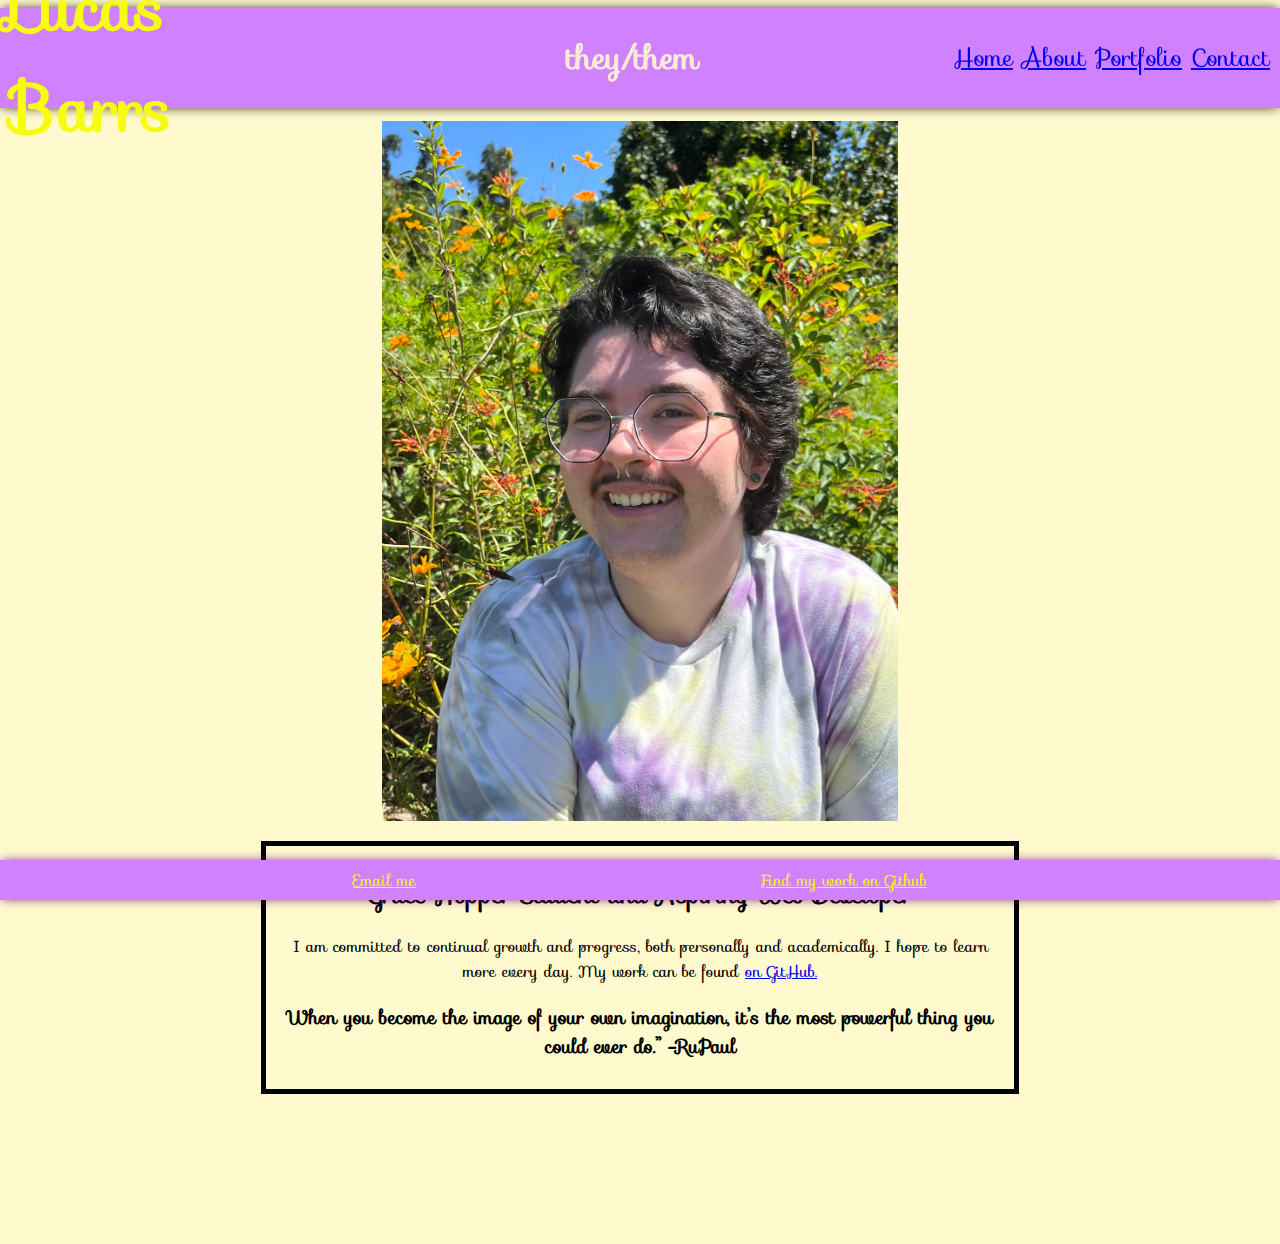
<file: index.html>
<!DOCTYPE html>
<html lang="en">
<header>
    <meta charset="UTF-8">
    <meta http-equiv="X-UA-Compatible" content="IE=edge">
    <meta name="viewport" content="width=device-width, initial-scale=1.0">
    <link rel="stylesheet" href="style.css">
    <link rel="stylesheet" href="https://fonts.googleapis.com/css?family=Sofia">
    <script src="javascript.js"></script>
    <title>Home</title>
</header>
<!-- <body>
  <nav class="nav">
    <div id="name">
      <h1 id="first">Lucas Barrs</h1>
    </div>
    <h6 id="pronouns">they/them</h6>
    <div id="links">
      <a href="index.html">Home</a>
      <a href="about.html">About</a>
      <a href="portfolio.html">Portfolio</a>
    </div>
  </nav>
  <br>
  <br>
</body> -->
<head>
  <nav class="nav1">
  <div id="name">
      <h1 id="first">Lucas Barrs</h1>
  </div>
  <h6 id="pronouns">they/them</h6>
  <div id="links">
      <a href="index.html">Home</a>
      <a href="about.html">About</a>
      <a href="portfolio.html">Portfolio</a>
      <a href="contact.html">Contact</a>
  </div>
  </nav>
  <br>
  <br>
</head>
<body>
  <img alt="image of Lucas in front of flowers" src="imgs/homePic.jpg"/>
 <div class="homebody">
  <h2>
    Grace Hopper Student and Aspiring Web Developer
  </h2>
  <p>
    I am committed to continual growth and progress, both personally and academically.
    I hope to learn more every day. My work can be found <a href="https://github.com/Lucas-Barrs">on GitHub.</a>
  </p>
  <h3>
    When you become the image of your own imagination, it’s the most powerful thing you could ever do.” -RuPaul
  </h3>
  </div>
</body>
<footer>
  <nav class="nav2">
    <a class="fLink" href="mailto:l.barrs199@gmail.com">Email me</a>
    <a class="fLink" href="https://github.com/Lucas-Barrs">Find my work on Github</a>
  </nav>
  </footer>
</html>
</file>
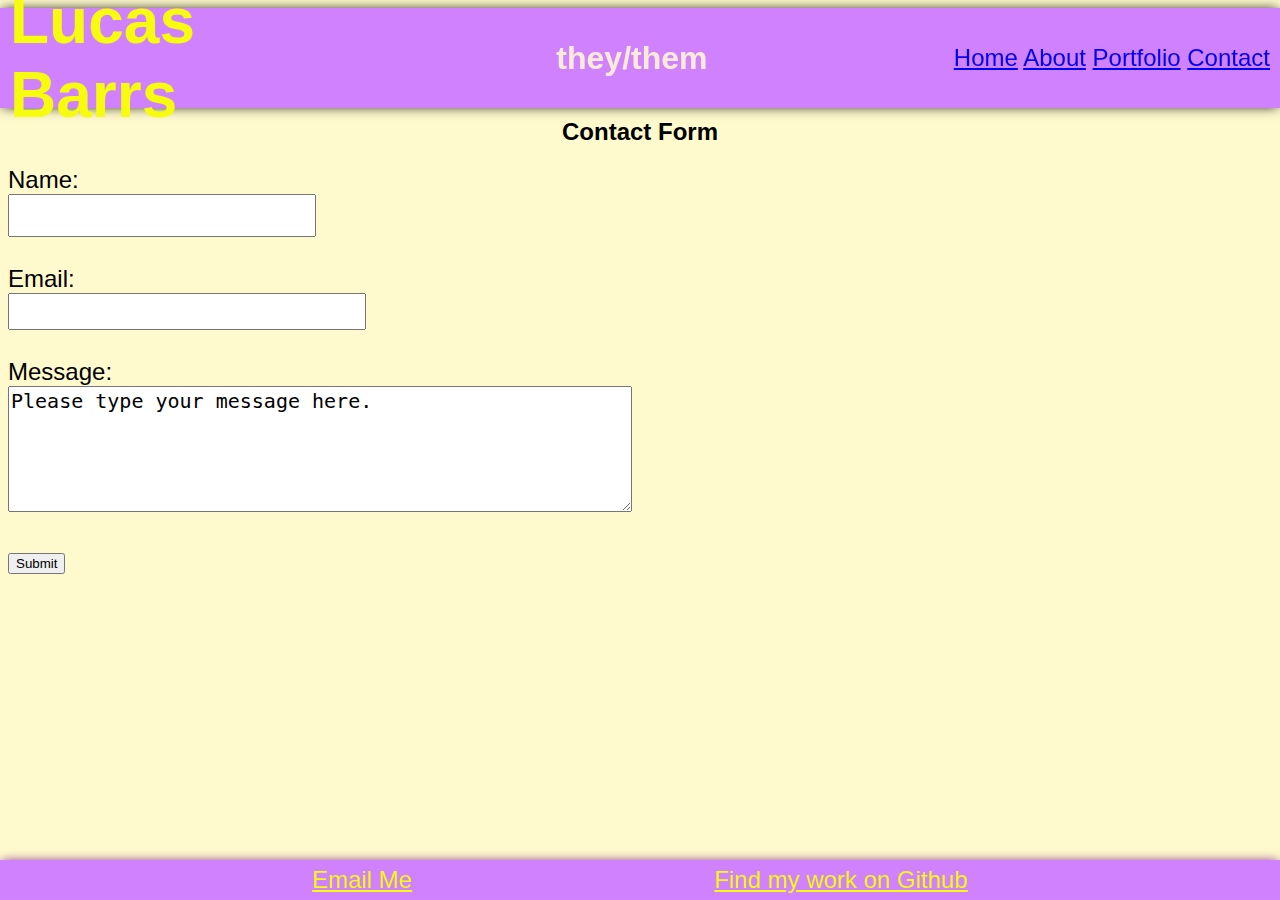
<file: contact.html>
<!DOCTYPE html>
<html lang="en">
<header>
  <meta charset="UTF-8">
  <meta name="viewport" content="width=device-width, initial-scale=1.0">
  <title>Document</title>
  <link rel="stylesheet" href="style.css">
  <script src="javascript.js"></script>
  <script src="success.js"></script>
  <title>About</title>
</header>
<head>
  <nav class="nav1">
    <div id="name">
        <h1 id="first">Lucas Barrs</h1>
    </div>
    <h3 id="pronouns">they/them</h3>
    <div id="links">
        <a href="index.html">Home</a>
        <a href="about.html">About</a>
        <a href="portfolio.html">Portfolio</a>
        <a href="contact.html">Contact</a>
    </div>
  </nav>
  <br>
  <br>
  <br>
  <br> 
  <br>
</head>
<body>
  <form class="contactForm" action="success.html">
    <h2>Contact Form</h2>
    <div class="contactInput">
      <div> 
        <label for="name">Name:</label> 
        <br>
        <input type="text" id="name" name="name" size="20" maxlength="50"/>
        <br>
      </div>
     <div>
        <br>
        <label for="email">Email:</label>
        <br>
        <input type="text" id="email" name="email" />
        <br>
    </div>
    <div>
      <br>
      <label for="message">Message:</label>
      <br>
      <textarea id="message" rows="5" cols="50">Please type your message here.</textarea>
      <br>
      <br>
      <input type="submit" class="submitBtn" value="Submit"/>
    </div>
  </form>
</body>
<footer>
<nav class="nav2">
  <a class="fLink" href="mailto:l.barrs199@gmail.com">Email Me</a>
  <a class="fLink" href="https://github.com/Lucas-Barrs">Find my work on Github</a>
</nav>
</footer>
</html>
</file>
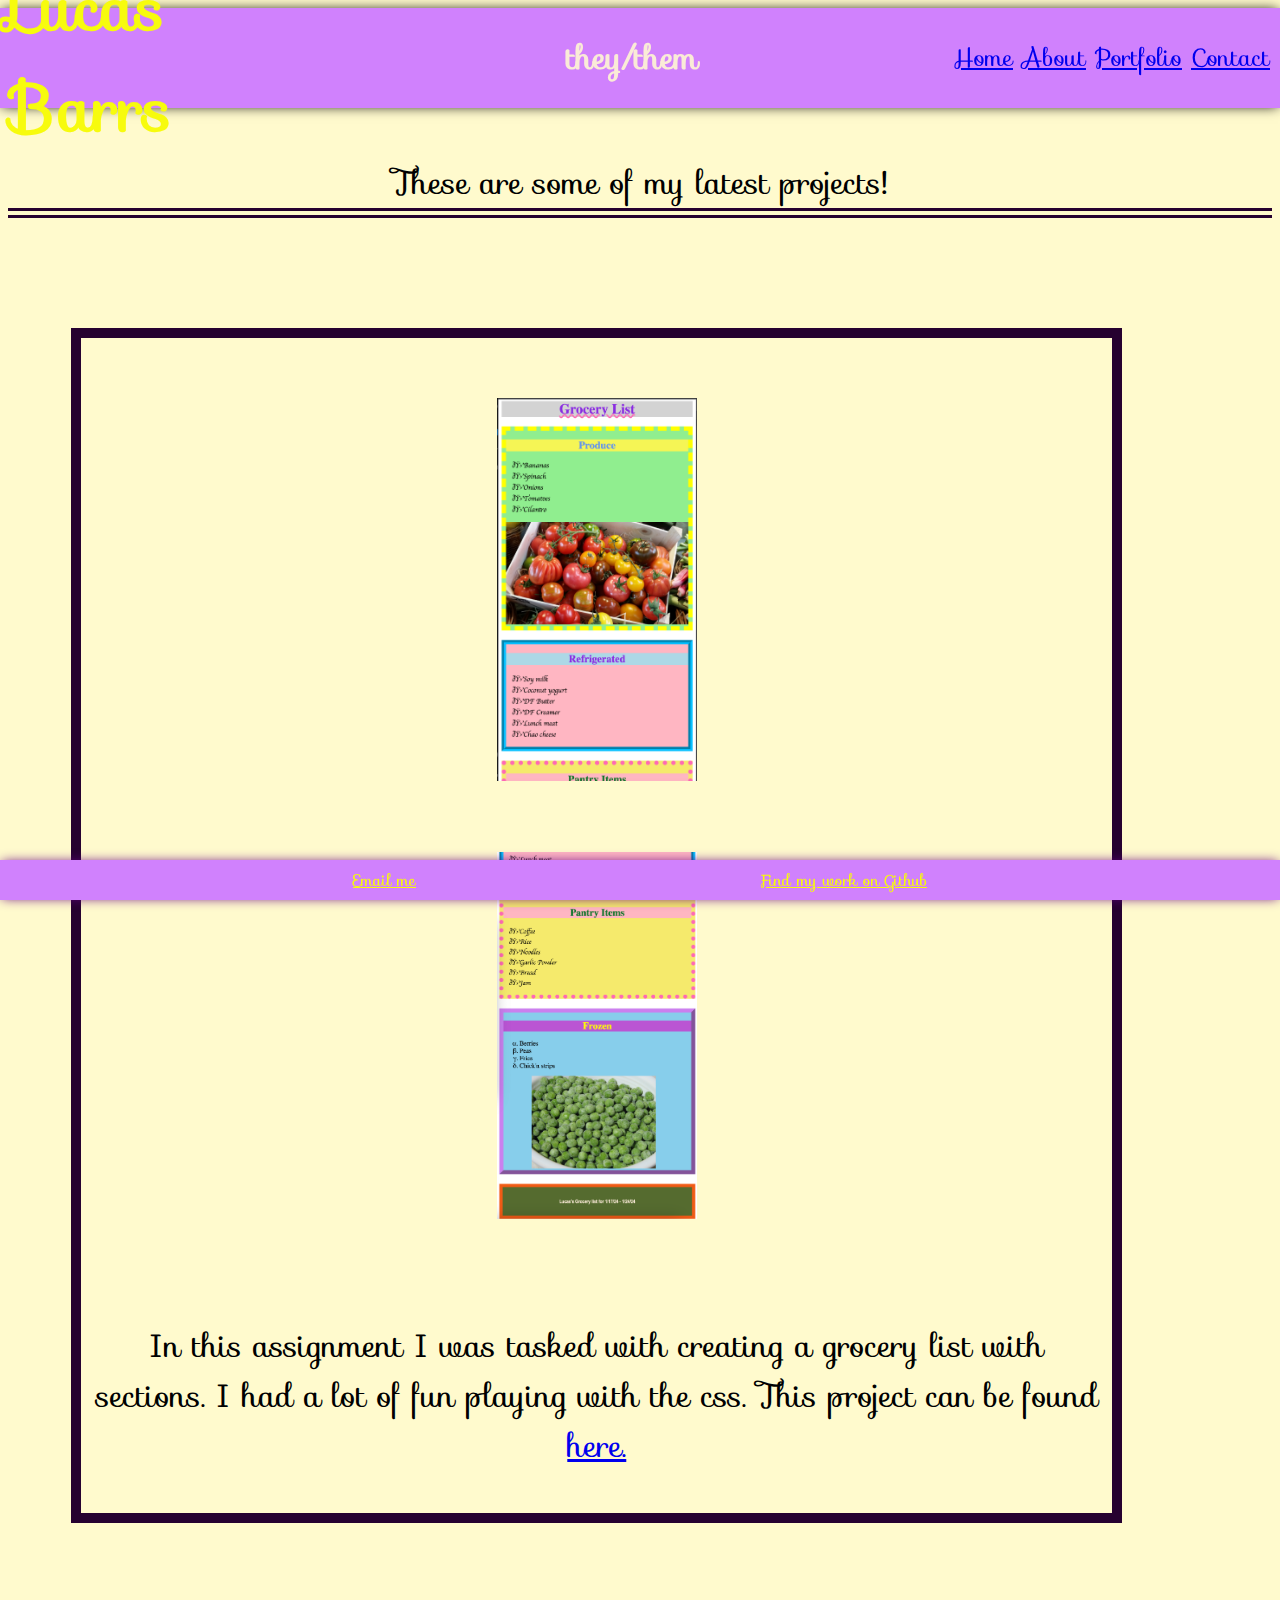
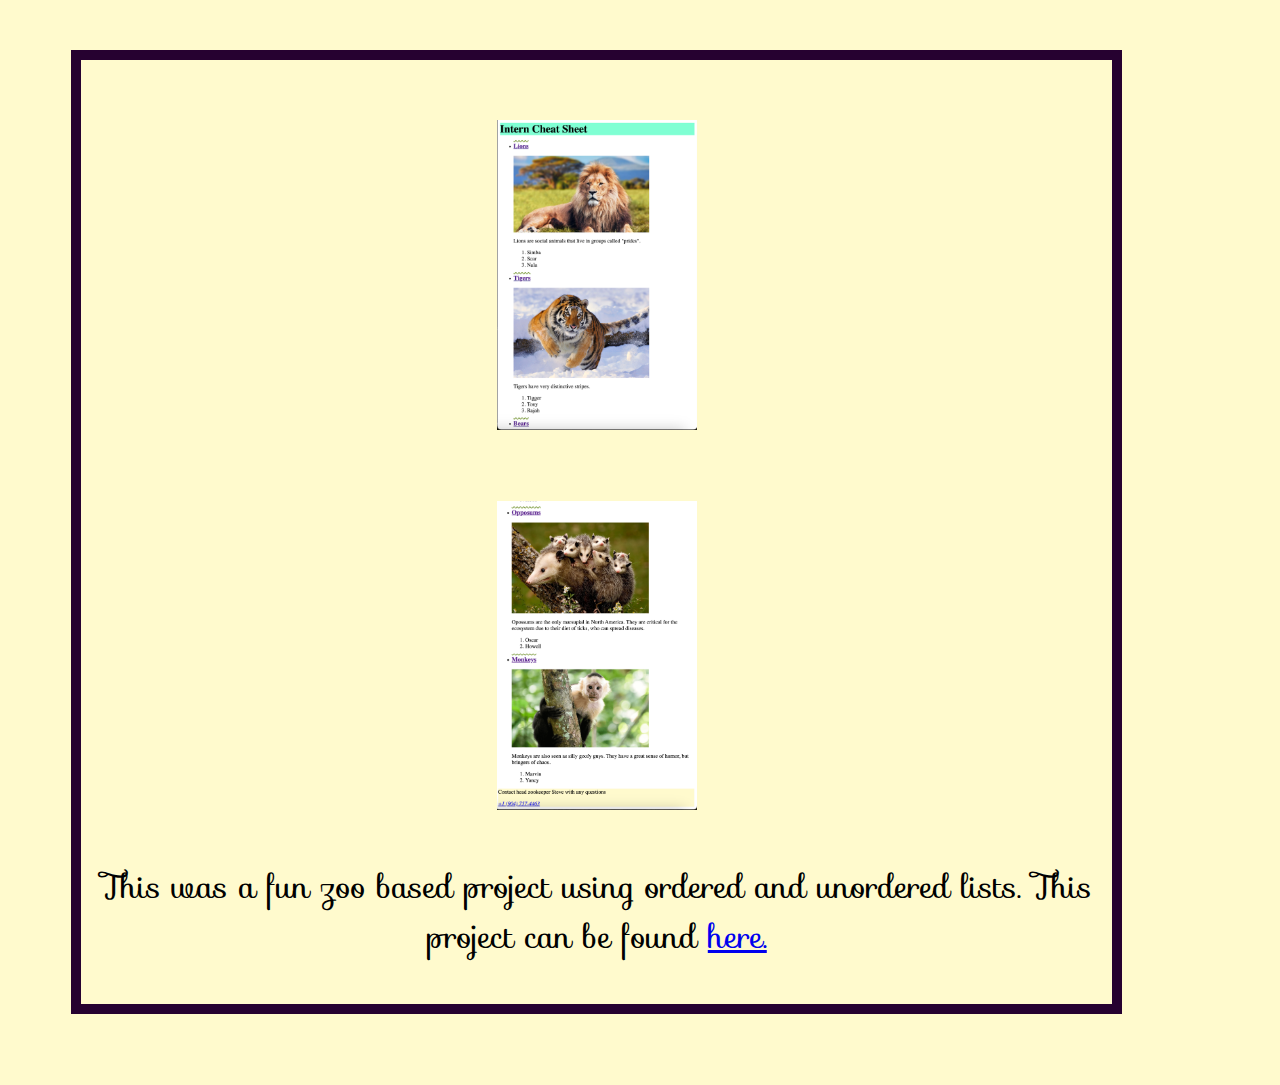
<file: portfolio.html>
<!DOCTYPE html>
<html lang="en">
<header>
    <meta charset="UTF-8">
    <meta http-equiv="X-UA-Compatible" content="IE=edge">
    <meta name="viewport" content="width=device-width, initial-scale=1.0">
    <link rel="stylesheet" href="style.css">
    <link rel="stylesheet" href="https://fonts.googleapis.com/css?family=Sofia">
    <script src="javascript.js"></script>
    <title>Portfolio</title>
</header>
<head>
  <nav class="nav1">
  <div id="name">
      <h1 id="first">Lucas Barrs</h1>
  </div>
  <h6 id="pronouns">they/them</h6>
  <div id="links">
      <a href="index.html">Home</a>
      <a href="about.html">About</a>
      <a href="portfolio.html">Portfolio</a>
      <a href="contact.html">Contact</a>
  </div>
  </nav>
  <br>
  <br>
</head>
<!-- <body>
    <nav class="nav">
      <div id="name">
        <h1 id="first">Lucas Barrs</h1>
      </div>
      <h6 id="pronouns">they/them</h6>
      <div id="links">
        <a href="index.html">Home</a>
        <a href="about.html">About</a>
        <a href="portfolio.html">Portfolio</a>
      </div>
    </nav>
    <br>
    <br>
  </body>
  <br>
  <br>
  <br> -->
  <body>
    <div>
        <h1 id="portHead">These are some of my latest projects!</h1>
    </div>
    <br>
    <div class="container">
        <div class="grocery">
         <img src="imgs/project1.png" alt="grocery list project part1" class="portPic"/>
         <img src="imgs/proj2.png" alt="grocery list project part2" class="portPic"/>
         <br>
        <!-- </div> -->
         <!-- <caption> -->
          <p>In this assignment I was tasked with creating a grocery list with sections. I had a lot of fun playing with the css. 
          This project can be found <a href="https://github.com/Lucas-Barrs/Block06.git">here.</a>
         </p>
        <!-- </caption> -->
        </div>
        <div class="zoo">
            <img class="portPic" alt="intern cheatsheet project part1" src="imgs/zoo1.png"/>
            <img class="portPic" alt="intern cheatsheet project part2"src="imgs/zoo2.png"/>
            <!-- <p id="zooCap">This was a fun zoo based project using ordered and unordered lists. 
              This project can be found <a href="https://github.com/Lucas-Barrs/zoo-problem.git">here.</a>
            </p> -->
        <!-- </div> -->
            <!-- <caption> -->
              <p id="zooCap">This was a fun zoo based project using ordered and unordered lists. 
              This project can be found <a href="https://github.com/Lucas-Barrs/zoo-problem.git">here.</a>
            </p>
          <!-- </caption> -->
        </div>
    </div>
  </body>
  <footer>
    <nav class="nav2">
      <a class="fLink" href="mailto:l.barrs199@gmail.com">Email me</a>
      <a class="fLink" href="https://github.com/Lucas-Barrs">Find my work on Github</a>
    </nav>
    </footer>
</html>
</file>
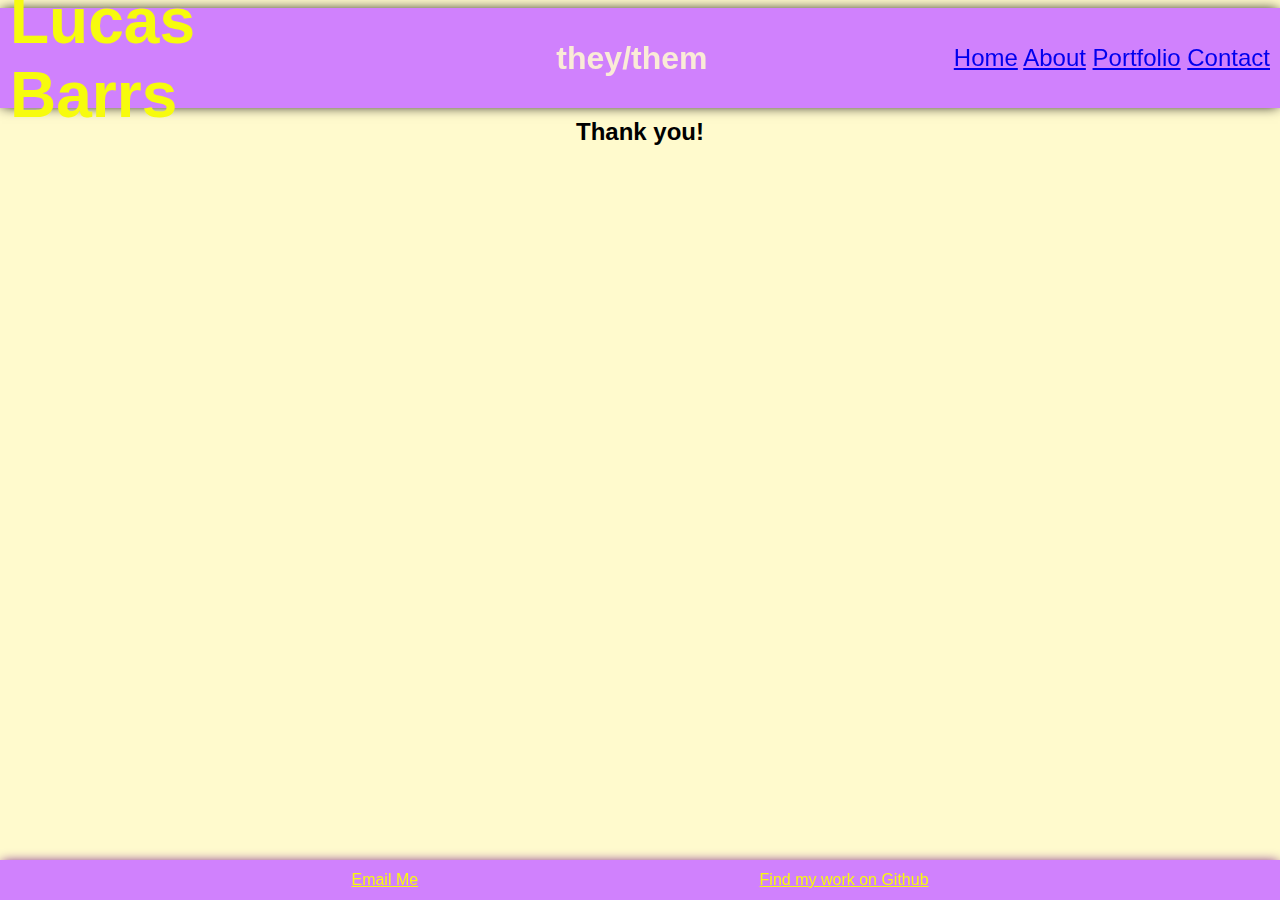
<file: success.html>
<!DOCTYPE html>
<html lang="en">
<header>
  <meta charset="UTF-8">
  <meta name="viewport" content="width=device-width, initial-scale=1.0">
  <link rel="stylesheet" href="style.css">
  <script src="javascript.js"></script>
  <script src="success.js"></script>
  <title>Success</title>
</header>
<head>
  <nav class="nav1">
    <div id="name">
        <h1 id="first">Lucas Barrs</h1>
    </div>
    <h3 id="pronouns">they/them</h3>
    <div id="links">
        <a href="index.html">Home</a>
        <a href="about.html">About</a>
        <a href="portfolio.html">Portfolio</a>
        <a href="contact.html">Contact</a>
    </div>
  </nav>
  <br>
  <br>
  <br>
  <br> 
  <br>
</head>
<body>
  <h2>Thank you!</h2>
</body>
<footer>
  <nav class="nav2">
    <a class="fLink" href="mailto:l.barrs199@gmail.com">Email Me</a>
    <a class="fLink" href="https://github.com/Lucas-Barrs">Find my work on Github</a>
  </nav>
  </footer>
</html>
</file>
<file: style.css>
.nav1{
  box-shadow: 0 0 12px -2px black;
  position: fixed;
  left: 0;
  right: 0;
  align-items: center;
  background-color: #d081fd;
  color: rgb(247, 251, 13);
  display: flex;
  height: 80px;
  padding: 10px;
  display: flex;
  justify-content: space-between;
  z-index: 1;
}
.nav2{
  box-shadow: 0 0 12px -2px rgb(99, 0, 132);
  position: fixed;
  bottom: 0;
  left: 0;
  right: 0;
  align-items: center;
  background-color: #d081fd;
  color: rgb(247, 251, 13);
  display: flex;
  height: 20px;
  padding: 10px;
  display: flex;
  justify-content:space-evenly;
  z-index: 1;
  /* margin-top: 50px; */
}
@media (max-width: 350px){
  #name, #pronouns, #links {
   font-size: xx-small;
 }
}
.fLink{
  color: rgb(247, 251, 13);
}
#name {
  display: flexbox;
  /* align-items: center; */
  /* justify-content: left; */
  /* align-self: flex-start; */
  /* padding-left: 15px; */
  font-size: xx-large;
}
/* #first{ */
  /* padding-left: 5%; */
/* } */
#pronouns{
  padding: 5%;
  margin: 5px;
  text-align: center;
  color:antiquewhite;
  font-size: xx-large;
}
#links{
display: flexbox;
flex-direction: row;
font-size:x-large;
color: midnightblue;
}
img{
  display: block;
  margin-top: 5%;
  margin-bottom: 20px;
  margin-left: auto;
  margin-right: auto;
  /* width: 50%; */
  max-height: 700px;
  max-width: auto;
}
h2{
  /* padding: 10%; */
  text-align: center;
  font-size: x-large;
}
p{
  text-align: center;
}
h3{
  text-align: center;
}
html{
  background-color: lemonchiffon;
  font-family: "Sofia", sans-serif;
}
#portHead{
  margin-top: 100px;
  text-align: center;
  /* text-shadow: darkorchid; */
  font-weight: 100;
  font-size: 2rem;
  border-bottom: 10px double #260130;
}
.container{
  display: flex;
  flex-wrap: wrap;
  width:fit-content;
  align-items: center;
  /* align-items: baseline; */
  /* justify-content: space-around; */
  
}
@media (min-width: 1210px) {
  .zoo, .grocery {
    flex-direction: column;
    font-size:xx-large;
  }
}
.zoo{
  display:flex;
  flex-wrap: wrap;
  text-align: center;
  margin: 5% 5% 5% 5%;
  padding: 10px;
  border:#260130 10px solid;
  /* width: calc((100%-20%)/3); */
  justify-content: space-around;
  width: 80%;
  /* font-size:large; */
}
.portPic{
  max-width: 200px;
}
.grocery{
  display:flex;
  flex-wrap: wrap;
  text-align: center;
  margin: 5% 5% 5% 5%;
  padding: 10px;
  border:#260130 10px solid;
  /* width: calc((100%-20%)/3); */
  width: 80%;
  justify-content: space-around;
  /* font-size:large; */
}
.homebody{
  margin-left: 20%;
  margin-right: 20%;
  padding: 10px;
  border: black solid 5px;
  margin-bottom: 150px;
}
#about{
  margin-top: 100px;
}
h3{
  border-bottom:double underline 5px purple;
}
/* .catPics{ */
  /* display: flexblock; */
  /* flex-direction:row; */
  /* flex-wrap: wrap-reverse; */
  /* max-height: 150px; */
  /* max-width: 30ß%; */
  /* grid-row-start: 1; */
  /* grid-row-end: span 1; */
  /* grid-column-start: 1; */
  /* grid-column-end: span 3;  */
/* }  */
.crochet{
  margin-top: 15px;
  margin-bottom: 150px;
}
.catSection{
  margin-bottom: 10px;
  /* display: grid; */
  /* grid-template-columns: 50% 50%; */
  /* grid-template-rows: 800px 400px 400px; */
}
#cats{
  grid-row-start: 1;
  grid-row-end: span 1;
  grid-column-start: 1;
  grid-column-end: span 2;
}
/* #catPic1{
  grid-row-start: 2;
  grid-row-end: span 1;
  grid-column-start: 1;
  grid-column-end: span 1;
}
#catPic2{
  grid-row-start: 2;
  grid-row-end: span 1;
  grid-column-start: 2;
  grid-column-end: span 1;
} */
/* #catPic3{ */
  /* grid-row-start: 3; */
  /* grid-row-end: span 1; */
  /* grid-column-start: 1; */
  /* grid-column-end: span 1; */
/* } */
#catPics{
  text-align: center;
  margin-left: 10%;
  margin-right: 10%;
  max-width: 30%;
}
caption{
  align-content: center;
}
#cHead{
  text-align: center;
  font-size: x-large;
}
#sweetBabies{
  font-size: larger;
  text-align: center;
}
.aboutpics{
  max-width: 50%;
}
input[type=text]{
  font-size: 20pt;
}
.contactForm{
  font-size: 18pt;
  /* display: flexbox;
  flex-direction: column;
  justify-content: center; */
}
#email{
  width: 350px;
}
#name{
  width: 300px
}
textarea{
  font-size: 15pt;
}
/* #zooCap{
  margin-bottom: 20px;
} */
.submitBtn:hover{
background-color: #d081fd;
}
</file>
